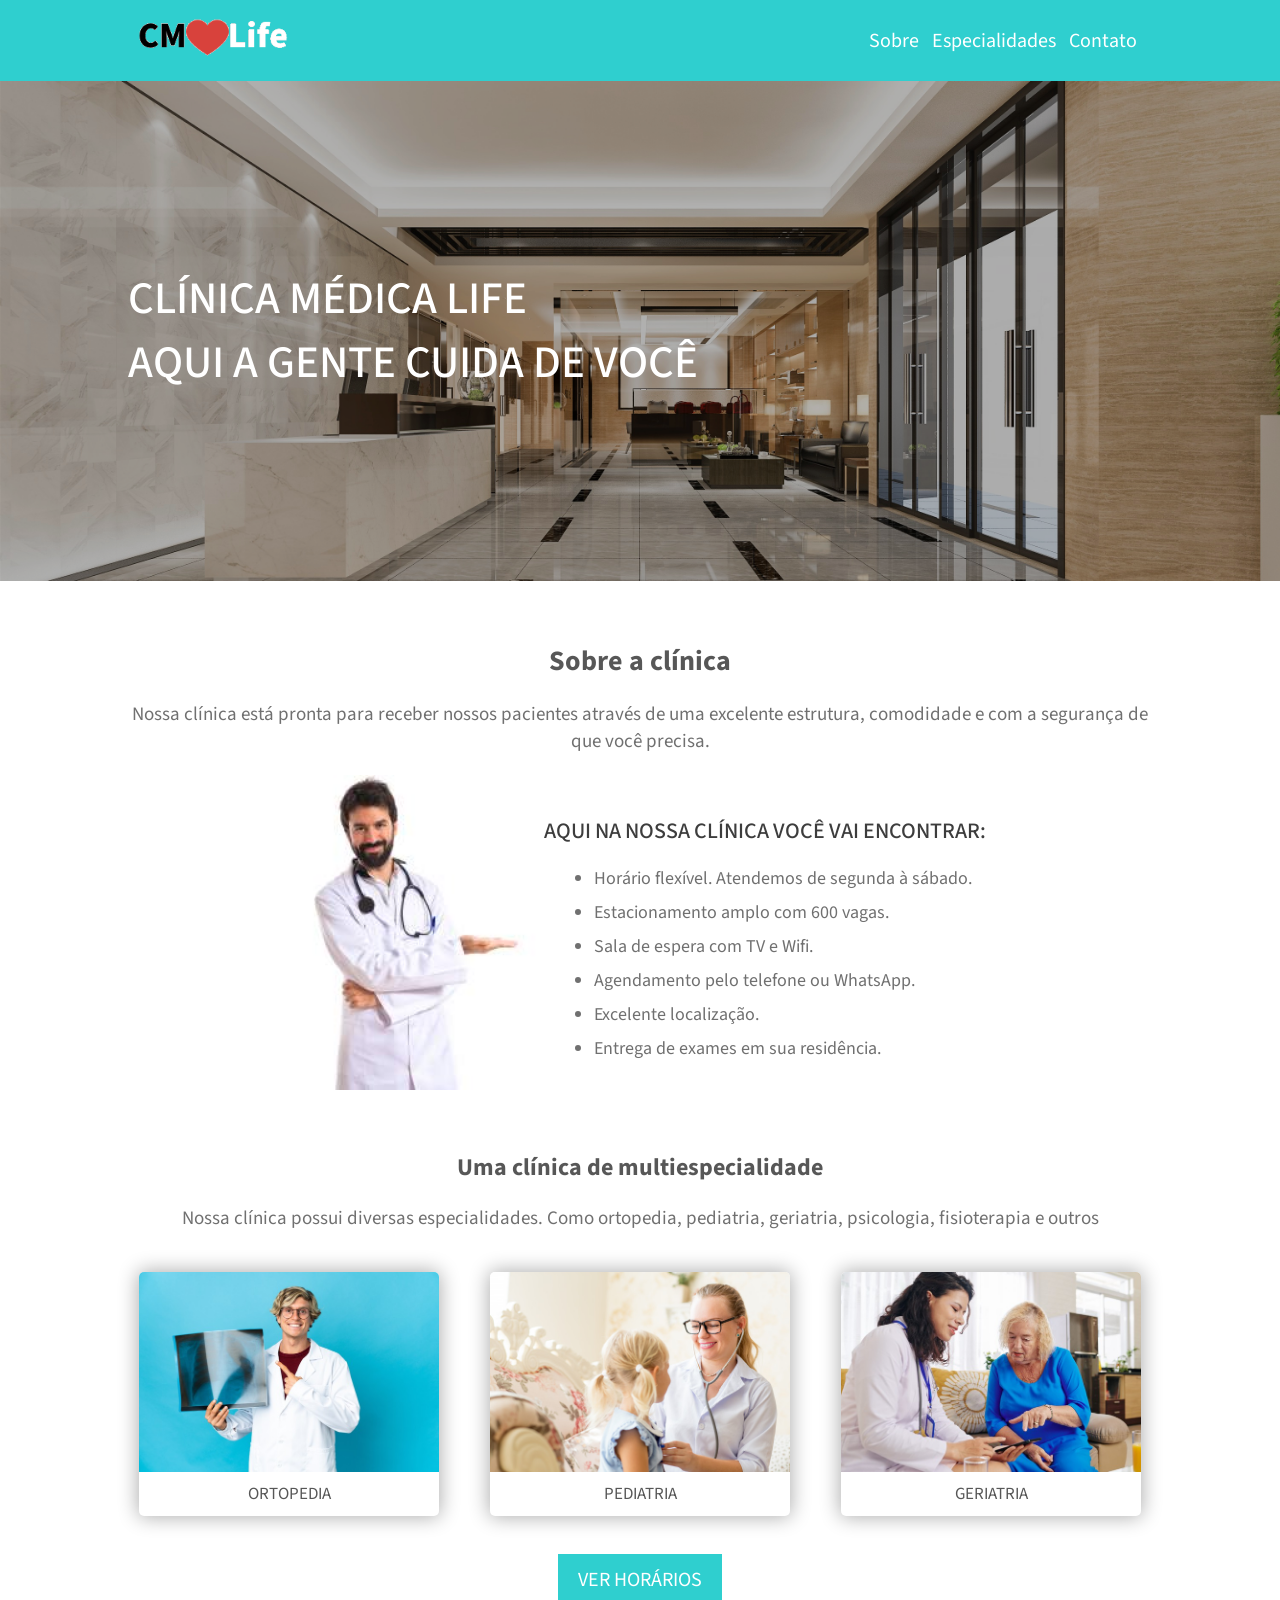
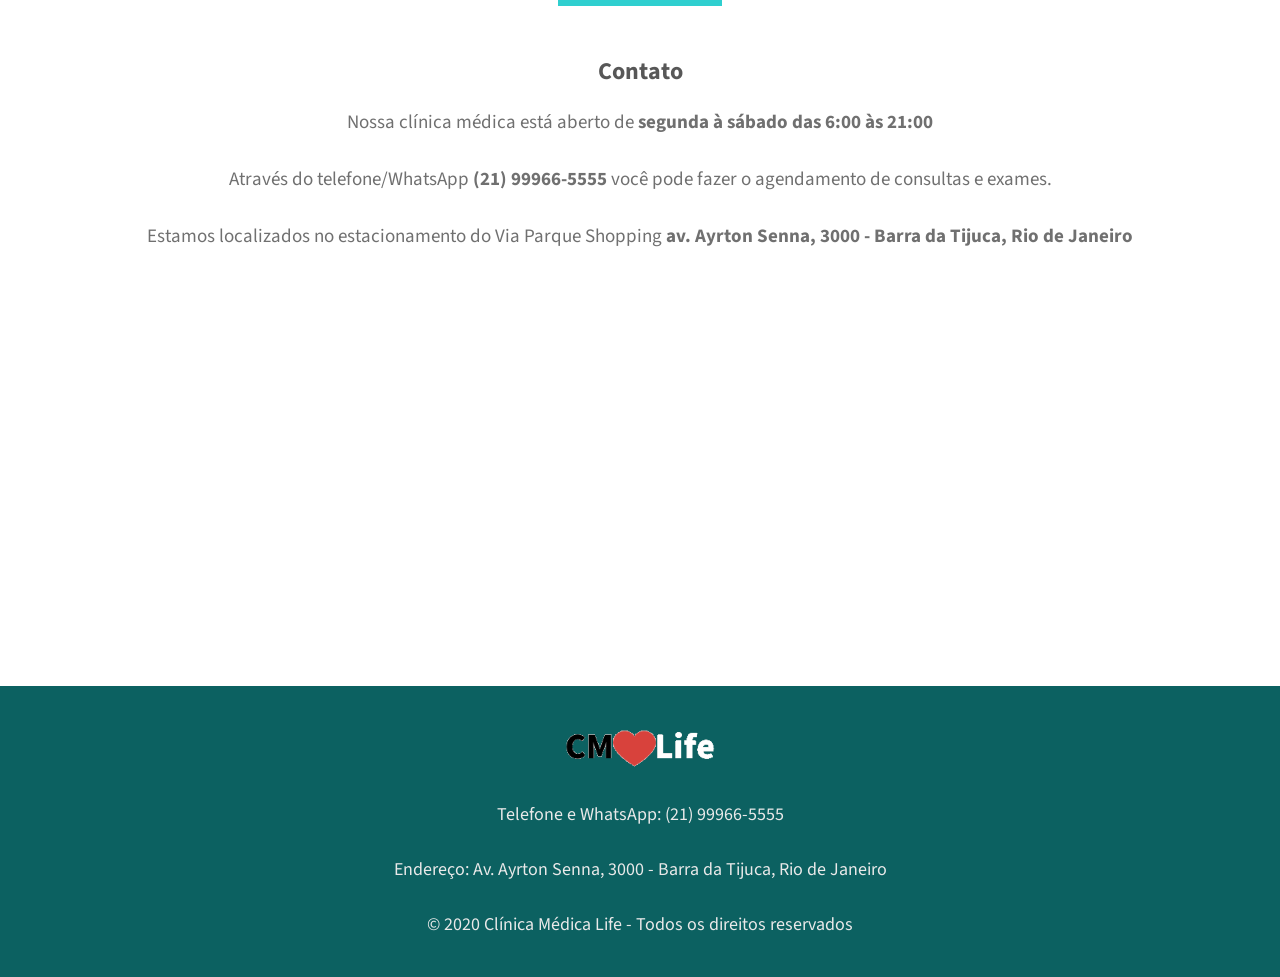
<file: index.html>
<!DOCTYPE html>
<html lang="pt-br">

<head>
  <meta charset="UTF-8" />
  <meta name="viewport" content="width=device-width, initial-scale=1.0" />
  <link
    href="https://fonts.googleapis.com/css2?family=Source+Sans+Pro:ital,wght@0,200;0,300;0,400;0,600;0,700;0,900;1,200;1,300;1,400;1,600;1,700;1,900&display=swap"
    rel="stylesheet" />
  <link rel="stylesheet" href="css/style.css">
  <title>Clínica Médica Life</title>
</head>

<body>
  <!-- CONTAINER TOPO -->
  <header class="topo">
    <div class="container limita-secao">

      <div class="logo-topo">
        <a href="index.html"><img src="assets/logo.png" alt="Clínica Médica Life" title="Clínica Médica Life" /></a>
      </div>

      <nav class="links-topo">
        <a href="#sobre">Sobre</a>
        <a href="especialidades.html">Especialidades</a>
        <a href="#contato">Contato</a>
      </nav>

    </div>
  </header>
  <!-- CONTAINER PRINCIPAL -->
  <main class="principal">
    <!-- BANNER -->
    <section class="banner">
      <div class="limita-secao">
        <h1>Clínica Médica Life <br> Aqui a gente cuida de você</h1>
      </div>
    </section>
    <!-- SOBRE -->
    <section class="sobre limita-secao" id="sobre">
      <div class="texto-principal">
        <h2>Sobre a clínica</h2>
        <p>Nossa clínica está pronta para receber nossos pacientes através de uma excelente estrutura, comodidade e
          com a segurança de que você precisa.</p>
      </div>

      <div class="lista-sobre">
        <img src="assets/medico.jpg" alt="Médico">

        <div class="itens-lista">
          <h4>Aqui na nossa clínica você vai encontrar:</h4>
          <ul>
            <li>Horário flexível. Atendemos de segunda à sábado.</li>
            <li>Estacionamento amplo com 600 vagas.</li>
            <li>Sala de espera com TV e Wifi.</li>
            <li>Agendamento pelo telefone ou WhatsApp.</li>
            <li>Excelente localização.</li>
            <li>Entrega de exames em sua residência.</li>
          </ul>
        </div>

      </div>
    </section>
    <!-- ESPECIALIDADES -->
    <section class="especialidades limita-secao" id="especialidades">

      <div class="texto-principal">
        <h3>Uma clínica de multiespecialidade</h3>
        <p>Nossa clínica possui diversas especialidades. Como ortopedia, pediatria, geriatria, psicologia, fisioterapia
          e outros</p>
      </div>

      <div class="card-especialidades">
        <figure class="card">
          <img src="assets/ortopedia1.png" alt="">
          <figcaption>Ortopedia</figcaption>
        </figure>

        <figure class="card">
          <img src="assets/pediatra.png" alt="">
          <figcaption>Pediatria</figcaption>
        </figure>

        <figure class="card">
          <img src="assets/geriatra.png" alt="">
          <figcaption>Geriatria</figcaption>
        </figure>
      </div>

      <div class="botao-horario">
        <a href="especialidades.html">Ver horários</a>
      </div>

    </section>
    <!-- CONTATO -->
    <section class="contato limita-secao" id="contato">
      <div class="texto-principal">
        <h3>Contato</h3>
        <p>Nossa clínica médica está aberto de <strong>segunda à sábado das 6:00 às 21:00</strong></p>
        <p>Através do telefone/WhatsApp <strong>(21) 99966-5555</strong> você pode fazer o agendamento de consultas e
          exames.</p>
        <p>Estamos localizados no estacionamento do Via Parque Shopping <strong>av. Ayrton Senna, 3000 - Barra da
            Tijuca, Rio de Janeiro</strong></p>
      </div>

      <div class="mapa">
        <iframe
          src="https://www.google.com/maps/embed?pb=!1m14!1m8!1m3!1d14692.471710812997!2d-43.3641911!3d-22.9826906!3m2!1i1024!2i768!4f13.1!3m3!1m2!1s0x0%3A0x539cb07246f0e38d!2sVia%20Parque%20Shopping!5e0!3m2!1spt-BR!2sbr!4v1612707978931!5m2!1spt-BR!2sbr"
          width="100%" height="350" frameborder="0" style="border:0" allowfullscreen></iframe>
      </div>
    </section>
  </main>
  <!-- CONTAINER RODAPE-->
  <footer class="rodape">

    <section class="texto-rodape limita-secao">
      <div class="rodape-logo">
        <img src="assets/logo.png" alt="Clínica Médica Life" title="Clínica Médica Life">
      </div>

      <p>Telefone e WhatsApp: (21) 99966-5555</p>
      <p>Endereço: Av. Ayrton Senna, 3000 - Barra da Tijuca, Rio de Janeiro</p>
      <p>&copy; 2020 Clínica Médica Life - Todos os direitos reservados</p>
    </section>
  </footer>
</body>

</html>
</file>
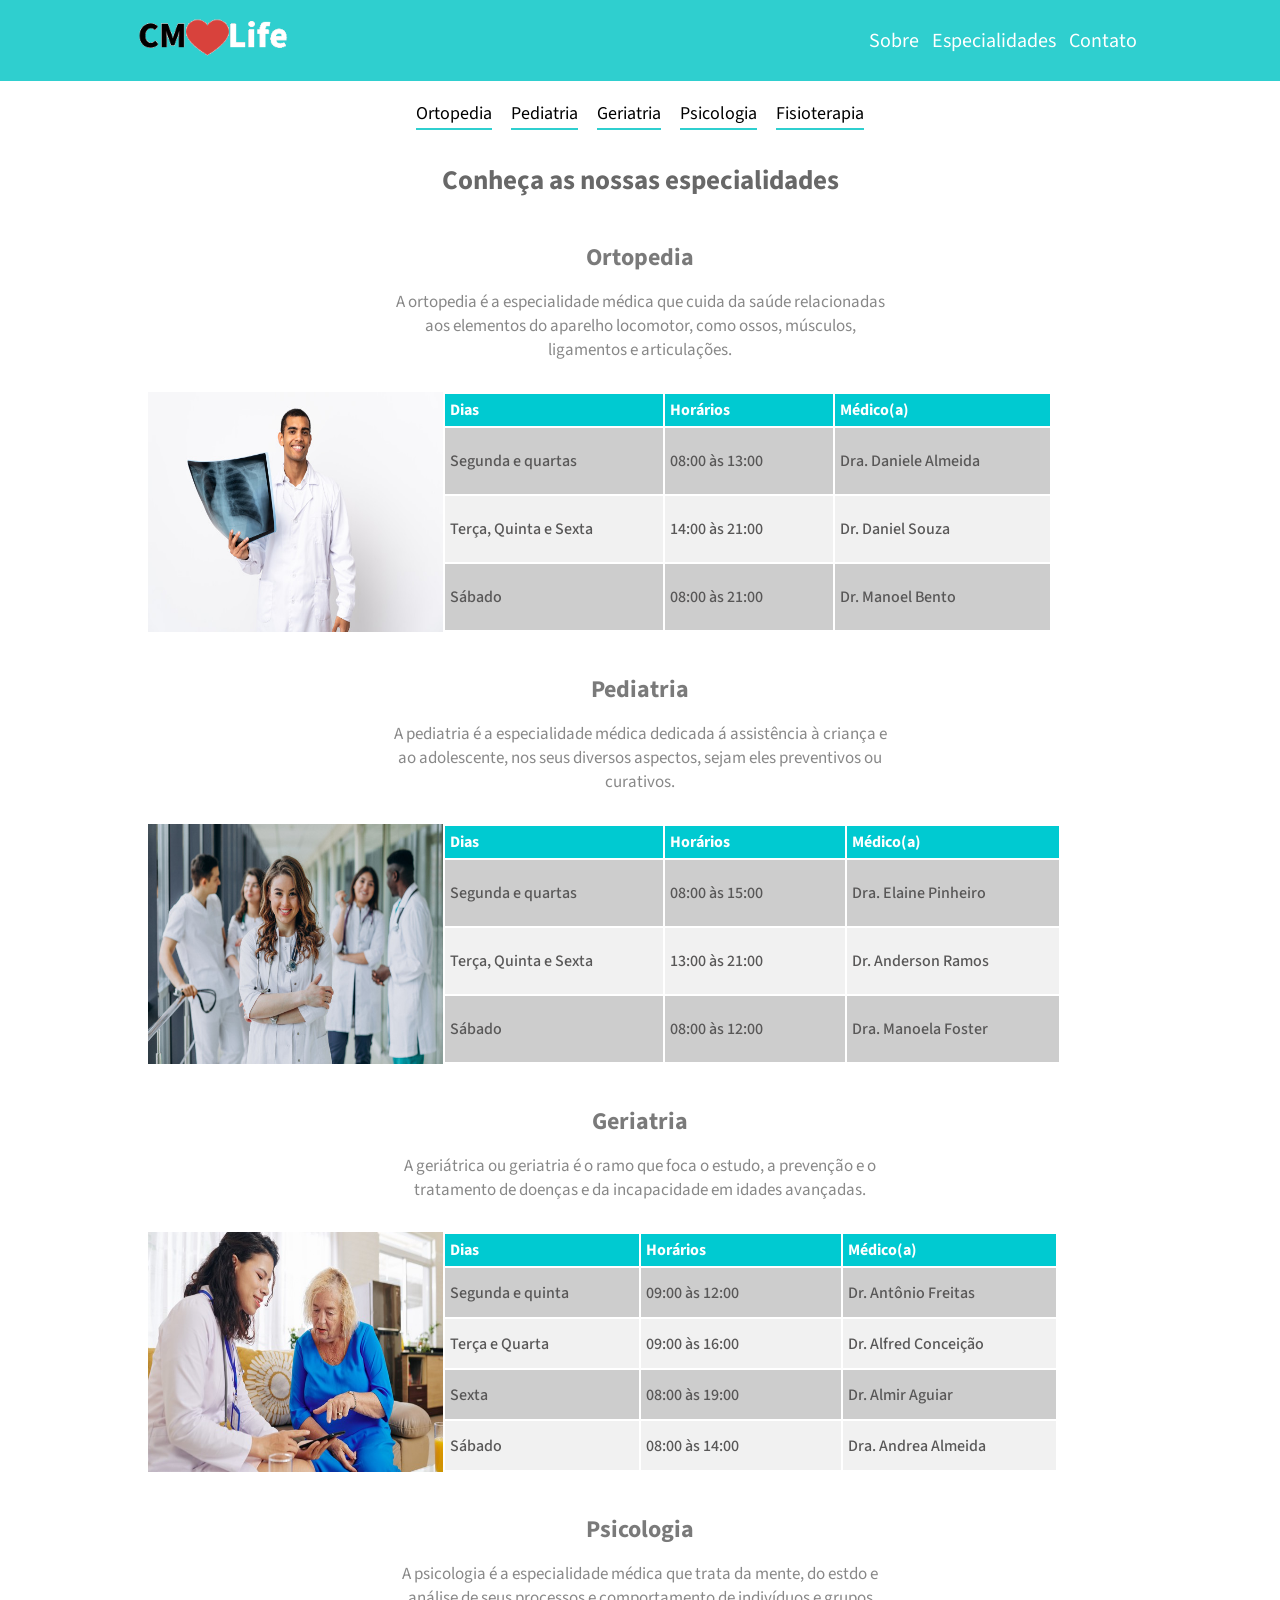
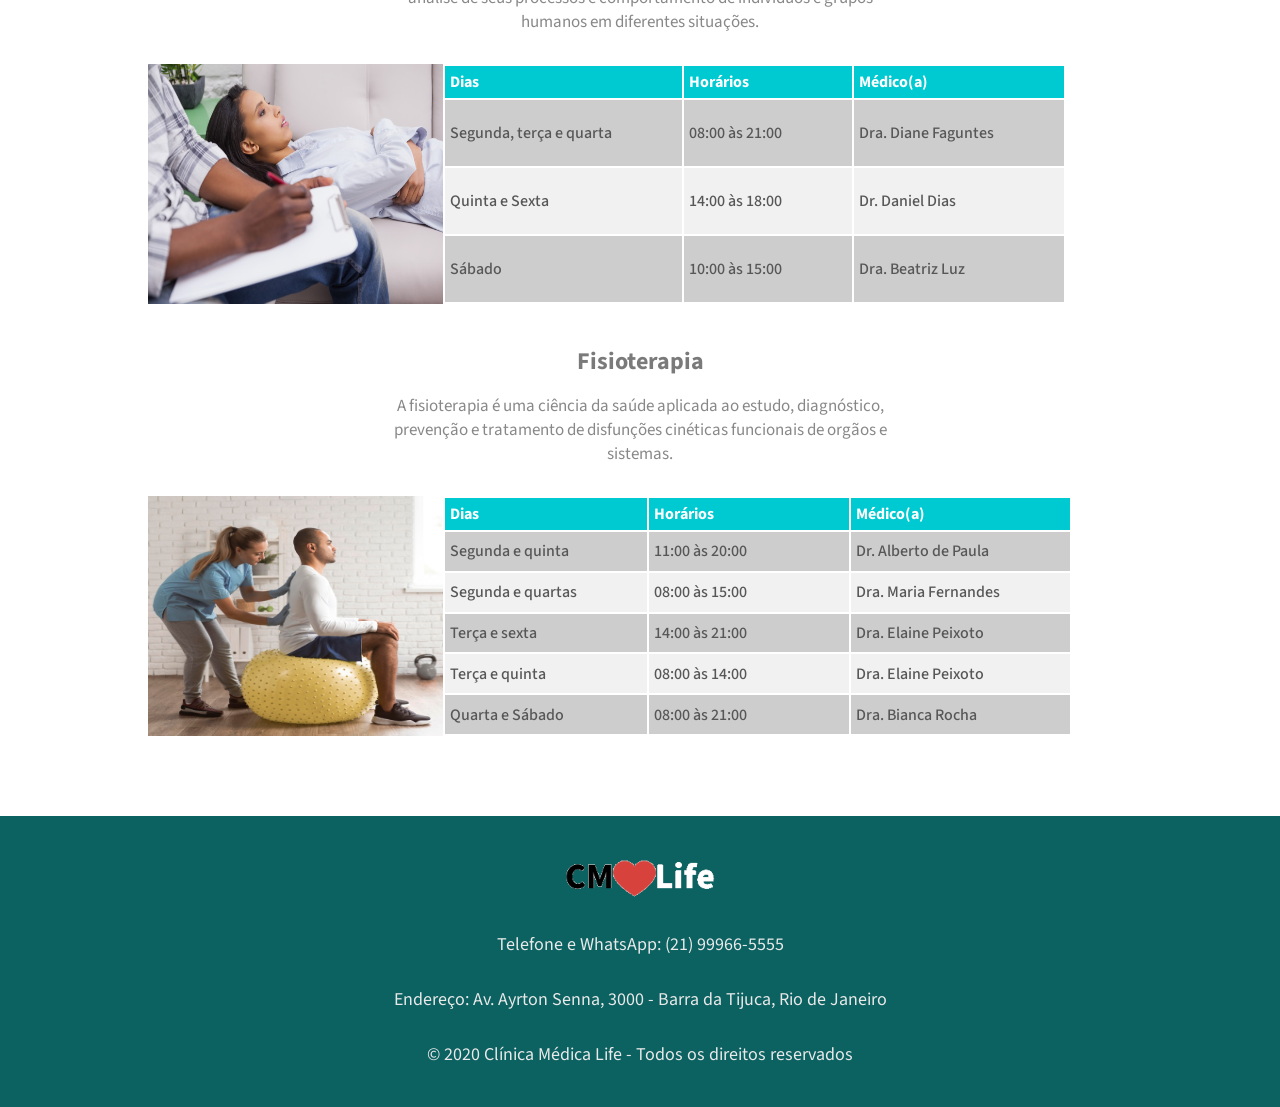
<file: especialidades.html>
<!DOCTYPE html>
<html lang="pt-br">

<head>
    <meta charset="UTF-8" />
    <meta name="viewport" content="width=device-width, initial-scale=1.0" />
    <link
        href="https://fonts.googleapis.com/css2?family=Source+Sans+Pro:ital,wght@0,200;0,300;0,400;0,600;0,700;0,900;1,200;1,300;1,400;1,600;1,700;1,900&display=swap"
        rel="stylesheet" />
    <link rel="stylesheet" href="css/style.css">
    <link rel="stylesheet" href="css/especialidades.css">
    <title>Clínica Médica Life</title>
</head>

<body>
    <!-- CONTAINER TOPO -->
    <header class="topo">
        <div class="container limita-secao">

            <div class="logo-topo">
                <a href="index.html"><img src="assets/logo.png" alt="Clínica Médica Life"
                        title="Clínica Médica Life" /></a>
            </div>

            <nav class="links-topo">
                <a href="index.html#sobre">Sobre</a>
                <a href="especialidades.html">Especialidades</a>
                <a href="index.html#contato">Contato</a>
            </nav>

        </div>
    </header>
    <!-- CONTAINER PRINCIPAL -->
    <main>

        <section class="nav-especialidades limita-secao">
            <nav>
                <a href="#ortopedia">Ortopedia</a>
                <a href="#pediatria">Pediatria</a>
                <a href="#geriatria">Geriatria</a>
                <a href="#psicologia">Psicologia</a>
                <a href="#fisioterapia">Fisioterapia</a>
            </nav>
        </section>

        <section class="especialidades limita-secao">
            <h1>Conheça as nossas especialidades</h1>

            <div id="ortopedia">
                <div class="texto-especialidades">
                    <h2>Ortopedia</h2>
                    <p>A ortopedia é a especialidade médica que cuida da saúde relacionadas aos elementos do aparelho
                        locomotor, como ossos, músculos, ligamentos e articulações.</p>
                </div>

                <div class="tabela-especialidades">
                    <img src="assets/ortopedia.png" alt="Ortopedista">

                    <div class="tabela">
                        <table>
                            <thead>
                                <tr>
                                    <th>Dias</th>
                                    <th>Horários</th>
                                    <th>Médico(a)</th>
                                </tr>
                            </thead>
                            <tbody>
                                <tr>
                                    <td>Segunda e quartas</td>
                                    <td>08:00 às 13:00</td>
                                    <td>Dra. Daniele Almeida</td>
                                </tr>
                                <tr>
                                    <td>Terça, Quinta e Sexta</td>
                                    <td>14:00 às 21:00</td>
                                    <td>Dr. Daniel Souza</td>
                                </tr>
                                <tr>
                                    <td>Sábado</td>
                                    <td>08:00 às 21:00</td>
                                    <td>Dr. Manoel Bento</td>
                                </tr>
                            </tbody>
                        </table>
                    </div>

                </div>
            </div>

            <div id="pediatria">
                <div class="texto-especialidades">
                    <h2>Pediatria</h2>
                    <p>A pediatria é a especialidade médica dedicada á assistência à criança e ao adolescente, nos
                        seus diversos aspectos, sejam eles preventivos ou curativos.</p>
                </div>

                <div class="tabela-especialidades">
                    <img src="assets/pediatra2.png" alt="Pediatria">

                    <div class="tabela">
                        <table>
                            <thead>
                                <tr>
                                    <th>Dias</th>
                                    <th>Horários</th>
                                    <th>Médico(a)</th>
                                </tr>
                            </thead>
                            <tbody>
                                <tr>
                                    <td>Segunda e quartas</td>
                                    <td>08:00 às 15:00</td>
                                    <td>Dra. Elaine Pinheiro</td>
                                </tr>
                                <tr>
                                    <td>Terça, Quinta e Sexta</td>
                                    <td>13:00 às 21:00</td>
                                    <td>Dr. Anderson Ramos</td>
                                </tr>
                                <tr>
                                    <td>Sábado</td>
                                    <td>08:00 às 12:00</td>
                                    <td>Dra. Manoela Foster</td>
                                </tr>
                            </tbody>
                        </table>
                    </div>

                </div>
            </div>

            <div id="geriatria">
                <div class="texto-especialidades">
                    <h2>Geriatria</h2>
                    <p>A geriátrica ou geriatria é o ramo que foca o estudo, a prevenção e o tratamento de doenças e da
                        incapacidade em idades avançadas.</p>
                </div>

                <div class="tabela-especialidades">
                    <img src="assets/geriatra.png" alt="Geriatria">

                    <div class="tabela">
                        <table>
                            <thead>
                                <tr>
                                    <th>Dias</th>
                                    <th>Horários</th>
                                    <th>Médico(a)</th>
                                </tr>
                            </thead>
                            <tbody>
                                <tr>
                                    <td>Segunda e quinta</td>
                                    <td>09:00 às 12:00</td>
                                    <td>Dr. Antônio Freitas</td>
                                </tr>
                                <tr>
                                    <td>Terça e Quarta</td>
                                    <td>09:00 às 16:00</td>
                                    <td>Dr. Alfred Conceição</td>
                                </tr>
                                <tr>
                                    <td>Sexta</td>
                                    <td>08:00 às 19:00</td>
                                    <td>Dr. Almir Aguiar</td>
                                </tr>
                                <tr>
                                    <td>Sábado</td>
                                    <td>08:00 às 14:00</td>
                                    <td>Dra. Andrea Almeida</td>
                                </tr>
                            </tbody>
                        </table>
                    </div>

                </div>
            </div>

            <div id="psicologia">
                <div class="texto-especialidades">
                    <h2>Psicologia</h2>
                    <p>A psicologia é a especialidade médica que trata da mente, do estdo e análise de seus processos e
                        comportamento de indivíduos e grupos humanos em diferentes situações.</p>
                </div>

                <div class="tabela-especialidades">
                    <img src="assets/psicologo.png" alt="Psicologo">

                    <div class="tabela">
                        <table>
                            <thead>
                                <tr>
                                    <th>Dias</th>
                                    <th>Horários</th>
                                    <th>Médico(a)</th>
                                </tr>
                            </thead>
                            <tbody>
                                <tr>
                                    <td>Segunda, terça e quarta</td>
                                    <td>08:00 às 21:00</td>
                                    <td>Dra. Diane Faguntes</td>
                                </tr>
                                <tr>
                                    <td>Quinta e Sexta</td>
                                    <td>14:00 às 18:00</td>
                                    <td>Dr. Daniel Dias</td>
                                </tr>
                                <tr>
                                    <td>Sábado</td>
                                    <td>10:00 às 15:00</td>
                                    <td>Dra. Beatriz Luz</td>
                                </tr>
                            </tbody>
                        </table>
                    </div>

                </div>
            </div>

            <div id="fisioterapia">
                <div class="texto-especialidades">
                    <h2>Fisioterapia</h2>
                    <p>A fisioterapia é uma ciência da saúde aplicada ao estudo, diagnóstico, prevenção e tratamento de
                        disfunções cinéticas funcionais de orgãos e sistemas.</p>
                </div>

                <div class="tabela-especialidades">
                    <img src="assets/fisioterapia.png" alt="Fisioterapelta">

                    <div class="tabela">
                        <table>
                            <thead>
                                <tr>
                                    <th>Dias</th>
                                    <th>Horários</th>
                                    <th>Médico(a)</th>
                                </tr>
                            </thead>
                            <tbody>
                                <tr>
                                    <td>Segunda e quinta</td>
                                    <td>11:00 às 20:00</td>
                                    <td>Dr. Alberto de Paula</td>
                                </tr>
                                <tr>
                                    <td>Segunda e quartas</td>
                                    <td>08:00 às 15:00</td>
                                    <td>Dra. Maria Fernandes</td>
                                </tr>
                                <tr>
                                    <td>Terça e sexta</td>
                                    <td>14:00 às 21:00</td>
                                    <td>Dra. Elaine Peixoto</td>
                                </tr>
                                <tr>
                                    <td>Terça e quinta</td>
                                    <td>08:00 às 14:00</td>
                                    <td>Dra. Elaine Peixoto</td>
                                </tr>
                                <tr>
                                    <td>Quarta e Sábado</td>
                                    <td>08:00 às 21:00</td>
                                    <td>Dra. Bianca Rocha</td>
                                </tr>
                            </tbody>
                        </table>
                    </div>

                </div>
            </div>
        </section>

    </main>
    <!-- CONTAINER RODAPE-->
    <footer class="rodape">

        <section class="texto-rodape limita-secao">
            <div class="rodape-logo">
                <img src="assets/logo.png" alt="Clínica Médica Life" title="Clínica Médica Life">
            </div>

            <p>Telefone e WhatsApp: (21) 99966-5555</p>
            <p>Endereço: Av. Ayrton Senna, 3000 - Barra da Tijuca, Rio de Janeiro</p>
            <p>&copy; 2020 Clínica Médica Life - Todos os direitos reservados</p>
        </section>
    </footer>
</body>

</html>
</file>
<file: css/style.css>
/* === ESTILOS GLOBAIS === */

* {
    margin: 0;
    padding: 0;
    box-sizing: border-box;
    font-family: 'Source Sans Pro', sans-serif;
}

.limita-secao {
    max-width: 1024px;
    margin: 0 auto;
}

/* === TOPO === */

.topo {
    background-color: #2fcfcf;
}

.topo .container {
    display: flex;
    justify-content: space-between;
    align-items: center;
}

.logo-topo img {
    width: 150px;
    margin-left: 10px;
}

.links-topo {
    margin-right: 10px;
}

.links-topo a {
    text-decoration: none;
    color: #fff;
    font-size: 20px;
    margin: auto 5px;
}

.links-topo a:hover {
    color: #313131;
}

/* === PRINCIPAL === */

/* --- BANNER --- */
.banner {
    background-image: url("../assets/recepcao.png");
    background-size: cover;
    background-position: center;
    height: 500px;
}

.banner div {
    height: 100%;
    display: flex;
    justify-content: flex-start;
    align-items: center;
    font-size: 30px;
}

.banner h1 {
    font-weight: 500;
    text-transform: uppercase;
    color: #fff;
}

/* --- SOBRE --- */
.sobre {
    display: flex;
    flex-direction: column;
    align-items: center;
}

.texto-principal {
    margin: 0 auto;
    text-align: center;
    margin: 60px auto 20px;
}

.texto-principal h2 {
    color: #575757;
    font-size: 28px;
    margin-bottom: 20px;
}

.lista-sobre {
    display: flex;
    justify-content: space-around;
}

.lista-sobre h4 {
    font-size: 22px;
    text-transform: uppercase;
    font-weight: 500;
    margin: 40px auto 15px;
    color: #3d3d3d;
}

.lista-sobre li {
    line-height: 34px;
    margin-left: 50px;
    font-size: 18px;
    color: #707070;
}

.lista-sobre img {
    width: 250px;
}

/* --- ESPECIALIDADES --- */

.texto-principal h3 {
    font-size: 24px;
    color: #575757;
    margin-bottom: 20px;
}

.texto-principal p {
    color: #707070;
    font-size: 19px;
}

.card-especialidades {
    margin-top: 40px;
    display: flex;
    flex-wrap: wrap;
    justify-content: space-evenly;
    gap: 40px;
}

.card {
    display: flex;
    flex-direction: column;
    align-items: center;
    justify-content: center;
    border-radius: 5px;
    box-shadow: 0 0 20px 1px #acacac;
}

.card figcaption {
    padding: 10px;
    text-transform: uppercase;
    color: #575757;
    font-size: 17px;
}

.card img {
    width: 300px;
    border-radius: 5px 5px 0 0;
}

.botao-horario {
    margin: 50px;
    text-align: center;
    text-transform: uppercase;
    font-size: 20px;
}

.botao-horario a {
    background-color: #2fcfcf;
    color: #fff;
    text-decoration: none;
    padding: 12px 20px;
}

.botao-horario a:hover {
    background-color: #14a5a5;
}

/* --- CONTATO --- */

.contato .texto-principal p {
    margin-bottom: 30px;
}

.mapa {
    margin-bottom: 50px;
}

/* --- RODAPE --- */
.rodape {
    background-color: #0c6161;
    color: #e9e9e9;
}

.texto-rodape {
    display: flex;
    flex-direction: column;
    justify-content: center;
    align-items: center;
    padding-bottom: 20px;
}

.texto-rodape p {
    margin: 10px auto 20px;
    font-size: 18px;
}

.rodape-logo img {
    width: 150px;
    margin-top: 25px;
}

@media (max-width: 1024px) {

    banner {
        background-image: url("../assets/recepcao.png");
        background-size: cover;
        background-position: center;
        height: 400px;
    }

    .banner div {
        font-size: 27px;
        margin-left: 10px;
    }

}

@media (max-width: 768px) {

    .banner {
        background-image: url("../assets/recepcao.png");
        background-size: cover;
        background-position: center;
        height: 300px;
    }

    .banner div {
        font-size: 25px;
        margin-left: 10px;
    }

    .banner div h1 {
        font-weight: 400;
    }

    .lista-sobre img {
        display: none;
    }

    .lista-sobre h4 {
        margin: 20px auto 15px;
    }

}

@media (max-width: 425px) {

    /* === TOPO === */

    .topo .container {
        display: flex;
        flex-direction: column;
        padding-bottom: 20px;
    }

    .logo-topo {
        width: 90%;
        border-bottom: 2px solid #129797;
        display: flex;
        justify-content: center;
        margin-top: 10px;
    }

    .links-topo {
        display: flex;
        justify-content: center;
        align-items: center;
        padding-top: 15px;
    }

    .links-topo a {
        margin: auto 20px;
    }

    /* === PRINCIPAL === */

    /* --- BANNER --- */

    .banner {
        background-image: url("../assets/recepcao.png");
        background-size: cover;
        background-position: center;
        height: 200px;
    }

    .banner div {
        font-size: 18px;
        margin-left: 10px;
    }

    .banner div h1 {
        font-weight: 400;
    }

    /* --- SOBRE ---*/

    .texto-principal {
        margin-top: 40px;
    }

    .texto-principal h2 {
        font-size: 23px;
    }

    .texto-principal h3 {
        font-size: 20px;
    }

    .texto-principal p {
        font-size: 17px;
    }

    .lista-sobre {
        text-align: center;
    }

    .lista-sobre img {
        display: none;
    }

    .lista-sobre h4 {
        font-size: 19px;
        margin: 10px auto 20px;
    }

    .lista-sobre li {
        font-size: 17px;
        text-align: left;
    }

    /* === RODAPE === */

    .rodape {
        text-align: center;
    }

    .texto-rodape p {
        font-size: 17px;
    }

}
</file>
<file: css/especialidades.css>
/* === PRINCIPAL === */

/* --- NAVEGAÇÃO --- */

.nav-especialidades {
    padding: 20px 0;
    display: flex;
    justify-content: center;
    text-align: center;
}

.nav-especialidades a {
    text-decoration: none;
    color: #000000;
    border-bottom: 2px solid #2fcfcf;
    font-size: 18px;
    margin: auto 8px;
    padding-bottom: 2px;
}

.nav-especialidades a:hover {
    color: #177777;
}

/* --- ESPECIALIDADES --- */

.especialidades h1 {
    text-align: center;
    color: #686868;
    font-size: 27px;
    margin: 15px auto;
}

.texto-especialidades {
    max-width: 512px;
    margin: auto;
    text-align: center;
    margin-top: 40px;
    margin-bottom: 30px;
}

.texto-especialidades h2 {
    color: #7a7a7a;
    font-size: 24px;
    margin-bottom: 15px;
}

.texto-especialidades p {
    color: #888888;
    font-size: 17px;
}

/* -- Tabela Especialidades -- */

.tabela-especialidades {
    display: flex;
    height: 240px;
    padding: 0 20px;
}

.tabela-especialidades img {
    width: 30%;
    height: 100%;
}

.tabela {
    border-spacing: 0;
    text-align: left;
    width: 70%;
    height: 100%;
    display: flex;
}

.tabela thead tr {
    background-color: #00cad1;
    color: #fff;
}

.tabela tr {
    background-color: #f1f1f1;
    color: #585757;
    font-weight: 500;
}

.tabela tbody tr:nth-of-type(2n+1) {
    background-color: #cdcdcd;
    border: 1px solid #f1f1f1;
}

.tabela th,
.tabela td {
    padding: 5px;
    padding-right: 70px;
}

#fisioterapia .tabela th,
#geriatria .tabela th {
    padding-right: 135px;
}

#pediatria .tabela th {
    padding-right: 115px;
}

.rodape {
    margin-top: 80px;
}

@media (max-width: 768px) {

    .tabela-especialidades img {
        display: none;
    }

    .tabela {
        width: 100%;
        justify-content: center;
    }

}

@media (max-width: 620px) {

    #fisioterapia .tabela th,
    #geriatria .tabela th,
    #pediatria .tabela th {
        padding-right: 0;
    }

    .tabela th,
    .tabela td {
        padding-right: 0;
    }

}

@media (max-width: 425px) {
    .tabela th {
        padding: 0;
    }
}
</file>
